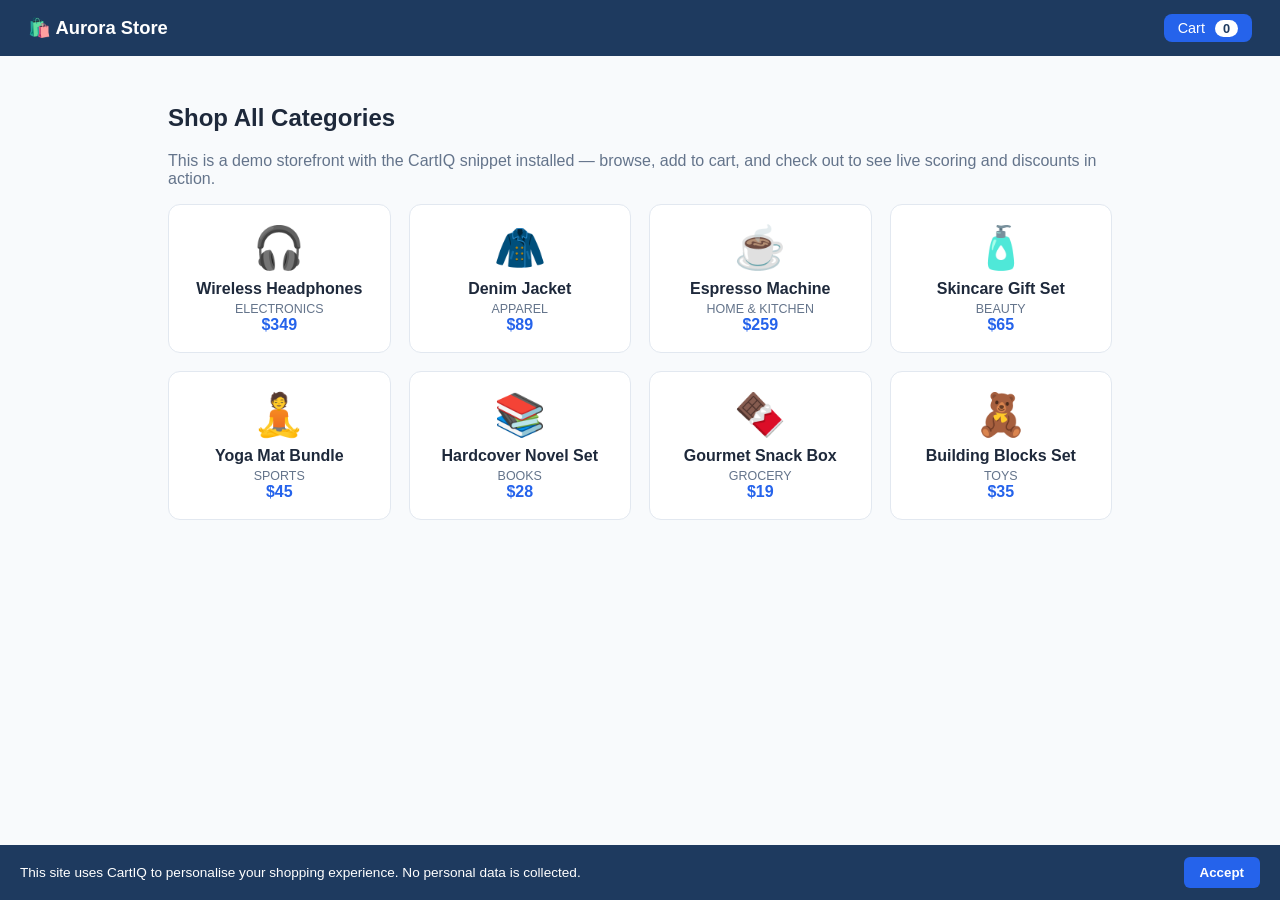
<file: index.html>
<!DOCTYPE html>
<html lang="en">
<head>
  <meta charset="UTF-8" />
  <title>Aurora &mdash; Demo Store (powered by CartIQ)</title>
  <link rel="stylesheet" href="styles.css" />
</head>
<body>
  <header>
    <a href="index.html">🛍️ Aurora Store</a>
    <a class="cart-link" href="cart.html">Cart <span class="cart-badge">0</span></a>
  </header>
  <main>
    <h2>Shop All Categories</h2>
    <p style="color:#64748B">This is a demo storefront with the CartIQ snippet installed &mdash; browse, add to cart, and check out to see live scoring and discounts in action.</p>
    <div class="product-grid" id="product-grid"></div>
  </main>

  <script>
    const grid = document.getElementById("product-grid");
  </script>
  <script src="store.js"></script>
  <script>
    grid.innerHTML = PRODUCTS.map(
      (p) => `
      <a class="product-card" href="product.html?id=${p.id}">
        <div class="product-emoji">${p.emoji}</div>
        <div class="product-name">${p.name}</div>
        <div class="product-category">${p.category}</div>
        <div class="product-price">$${p.price}</div>
      </a>`
    ).join("");
  </script>

  <!-- CartIQ snippet: single script tag, async, non-blocking (PRD Feature 1) -->
  <script src="config.js"></script>
  <script src="cartiq.js" async></script>
  <script src="widget.js"></script>
</body>
</html>
</file>
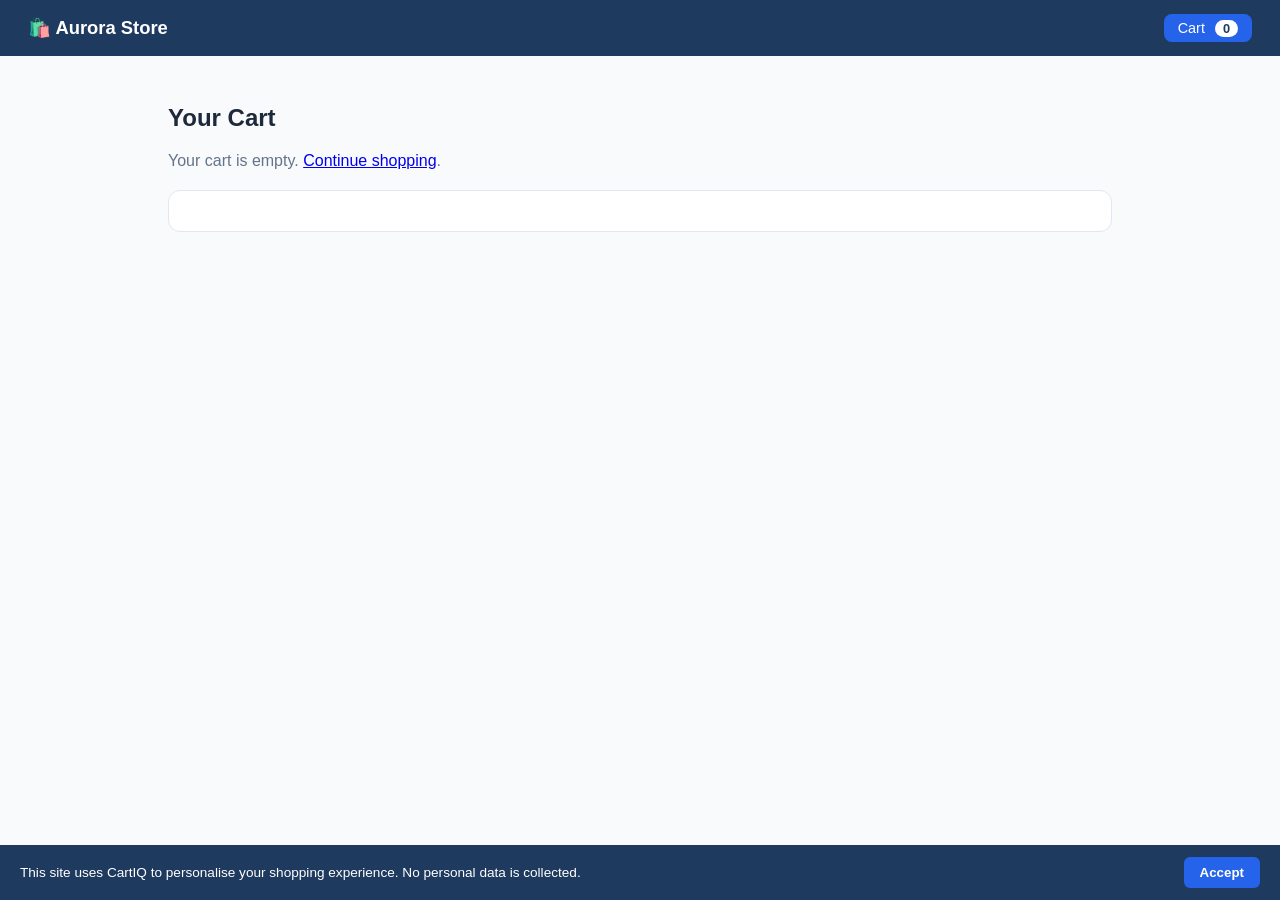
<file: cart.html>
<!DOCTYPE html>
<html lang="en">
<head>
  <meta charset="UTF-8" />
  <title>Aurora &mdash; Cart &amp; Checkout</title>
  <link rel="stylesheet" href="styles.css" />
</head>
<body>
  <header>
    <a href="index.html">🛍️ Aurora Store</a>
    <a class="cart-link" href="cart.html">Cart <span class="cart-badge">0</span></a>
  </header>
  <main>
    <h2>Your Cart</h2>
    <div id="cart-lines"></div>
    <div class="checkout-summary" id="summary"></div>
  </main>

  <script src="store.js"></script>
  <script>
    const linesEl = document.getElementById("cart-lines");
    const summaryEl = document.getElementById("summary");
    let checkoutStarted = false;

    function render() {
      const lines = cartLines();
      if (lines.length === 0) {
        linesEl.innerHTML = `<p style="color:#64748B">Your cart is empty. <a href="index.html">Continue shopping</a>.</p>`;
        summaryEl.innerHTML = "";
        return;
      }
      linesEl.innerHTML = lines
        .map(
          (l) => `
        <div class="cart-line">
          <span>${l.product.emoji} ${l.product.name} &times; ${l.qty}</span>
          <span>
            $${(l.product.price * l.qty).toFixed(2)}
            <button class="btn btn-secondary" style="margin-left:10px;padding:4px 10px;font-size:0.78rem;" onclick="handleRemove(${l.id})">Remove</button>
          </span>
        </div>`
        )
        .join("");

      summaryEl.innerHTML = `
        <div class="step"><strong>Total: $${cartTotal().toFixed(2)}</strong></div>
        <button class="btn" id="checkout-btn">Proceed to Checkout</button>
      `;
      document.getElementById("checkout-btn").addEventListener("click", startCheckout);
    }

    function handleRemove(id) {
      removeFromCart(id);
      render();
    }

    async function startCheckout() {
      checkoutStarted = true;
      await window.CartIQ.track("checkout_start");
      summaryEl.innerHTML = `
        <div class="step">✅ Shipping details confirmed</div>
        <div class="step">✅ Payment method selected</div>
        <div class="step"><strong>Total: $${cartTotal().toFixed(2)}</strong></div>
        <button class="btn" id="place-order-btn">Place Order</button>
      `;
      await window.CartIQ.track("checkout_step", { step: "shipping" });
      document.getElementById("place-order-btn").addEventListener("click", placeOrder);
    }

    async function placeOrder() {
      await window.CartIQ.track("payment_attempt");
      const orderValue = await completePurchase();
      summaryEl.innerHTML = `<div class="step">🎉 <strong>Order placed!</strong> Total charged: $${orderValue.toFixed(2)}</div>
        <a class="btn" href="index.html">Continue shopping</a>`;
      linesEl.innerHTML = "";
    }

    render();
  </script>

  <!-- CartIQ snippet: single script tag, async, non-blocking (PRD Feature 1) -->
  <script src="config.js"></script>
  <script src="cartiq.js" async></script>
  <script src="widget.js"></script>
</body>
</html>
</file>
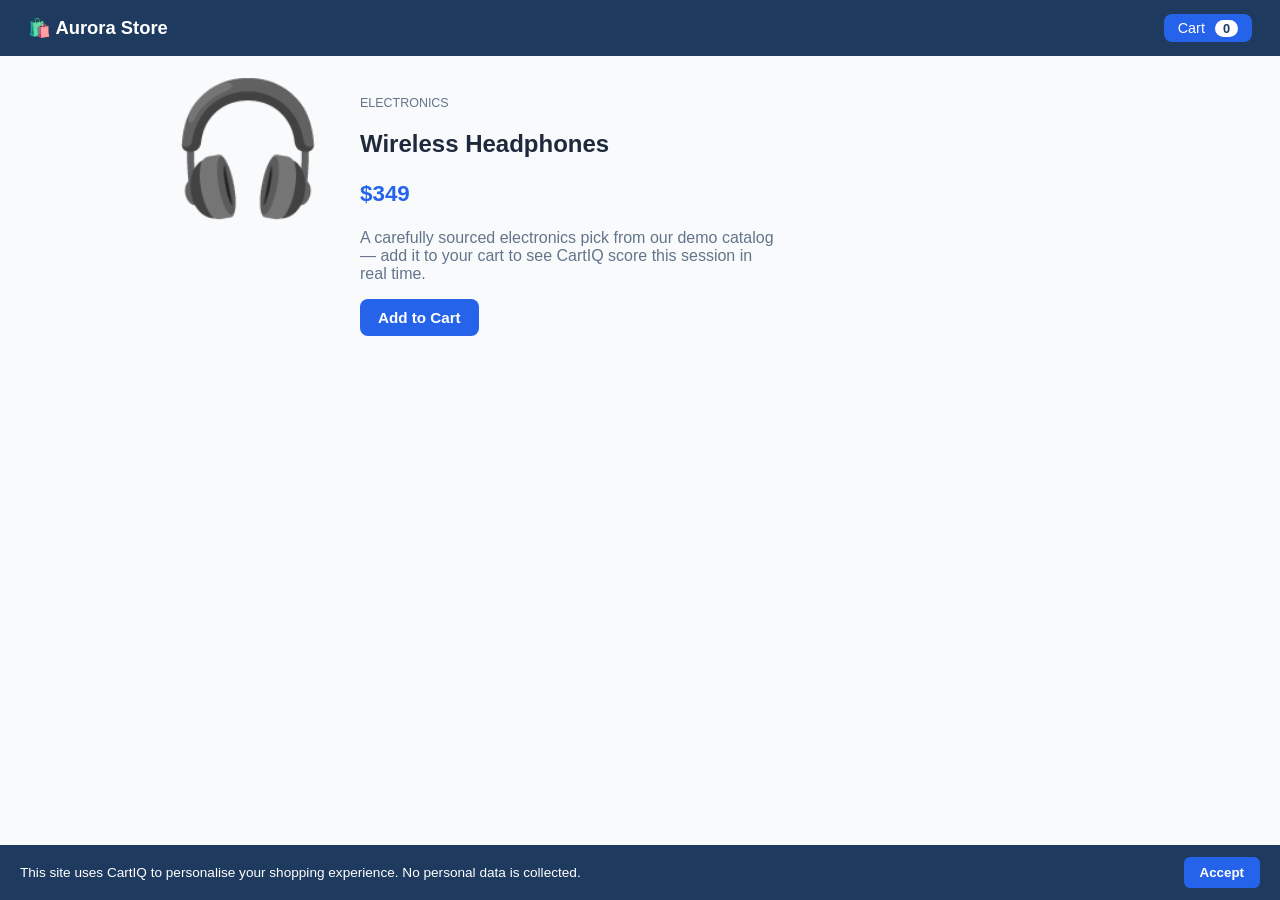
<file: product.html>
<!DOCTYPE html>
<html lang="en">
<head>
  <meta charset="UTF-8" />
  <title>Aurora &mdash; Product</title>
  <link rel="stylesheet" href="styles.css" />
</head>
<body>
  <header>
    <a href="index.html">🛍️ Aurora Store</a>
    <a class="cart-link" href="cart.html">Cart <span class="cart-badge">0</span></a>
  </header>
  <main id="product-main">Loading&hellip;</main>

  <script src="store.js"></script>
  <script>
    const id = Number(new URLSearchParams(location.search).get("id"));
    const product = PRODUCTS.find((p) => p.id === id) || PRODUCTS[0];
    window.CURRENT_PRODUCT_CATEGORY = product.category;

    document.getElementById("product-main").innerHTML = `
      <div style="display:flex; gap:32px; align-items:flex-start; flex-wrap:wrap;">
        <div style="font-size:8rem; line-height:1;">${product.emoji}</div>
        <div style="flex:1; min-width:220px;">
          <p class="product-category">${product.category}</p>
          <h2>${product.name}</h2>
          <p class="product-price" style="font-size:1.4rem;">$${product.price}</p>
          <p style="color:#64748B; max-width:420px;">
            A carefully sourced ${product.category} pick from our demo catalog &mdash;
            add it to your cart to see CartIQ score this session in real time.
          </p>
          <button class="btn" onclick="handleAdd()">Add to Cart</button>
        </div>
      </div>`;

    function handleAdd() {
      addToCart(product.id, 1);
      const note = document.createElement("div");
      note.className = "cartiq-discount-toast";
      note.style.borderColor = "#16A34A";
      note.textContent = `${product.name} added to cart.`;
      document.body.appendChild(note);
      setTimeout(() => note.remove(), 2500);
    }
  </script>

  <!-- CartIQ snippet: single script tag, async, non-blocking (PRD Feature 1) -->
  <script src="config.js"></script>
  <script src="cartiq.js" async></script>
  <script src="widget.js"></script>
</body>
</html>
</file>
<file: styles.css>
:root {
  --navy: #1E3A5F;
  --blue: #2563EB;
  --bg: #F8FAFC;
  --border: #E2E8F0;
  --text: #1E293B;
  --muted: #64748B;
  --green: #16A34A;
}

* { box-sizing: border-box; }

body {
  margin: 0;
  font-family: "Segoe UI", Inter, sans-serif;
  background: var(--bg);
  color: var(--text);
}

header {
  background: var(--navy);
  color: white;
  padding: 14px 28px;
  display: flex;
  align-items: center;
  justify-content: space-between;
}

header a { color: white; text-decoration: none; font-weight: 600; font-size: 1.15rem; }

.cart-link {
  background: var(--blue);
  padding: 6px 14px;
  border-radius: 8px;
  font-weight: 500;
  font-size: 0.9rem;
}

.cart-badge {
  background: white;
  color: var(--navy);
  border-radius: 999px;
  padding: 1px 8px;
  margin-left: 6px;
  font-size: 0.8rem;
  font-weight: 700;
}

main { max-width: 1000px; margin: 0 auto; padding: 28px; }

.product-grid {
  display: grid;
  grid-template-columns: repeat(auto-fill, minmax(200px, 1fr));
  gap: 18px;
}

.product-card {
  background: white;
  border: 1px solid var(--border);
  border-radius: 12px;
  padding: 18px;
  text-align: center;
  text-decoration: none;
  color: var(--text);
  transition: box-shadow 0.15s;
}
.product-card:hover { box-shadow: 0 4px 14px rgba(0,0,0,0.08); }
.product-emoji { font-size: 2.6rem; }
.product-name { font-weight: 600; margin: 8px 0 4px; }
.product-price { color: var(--blue); font-weight: 700; }
.product-category { color: var(--muted); font-size: 0.78rem; text-transform: uppercase; }

.btn {
  background: var(--blue);
  color: white;
  border: none;
  border-radius: 8px;
  padding: 10px 18px;
  font-size: 0.95rem;
  font-weight: 600;
  cursor: pointer;
}
.btn:hover { opacity: 0.92; }
.btn-secondary { background: var(--muted); }

.cart-line {
  display: flex;
  align-items: center;
  justify-content: space-between;
  padding: 14px 0;
  border-bottom: 1px solid var(--border);
}

.checkout-summary {
  margin-top: 20px;
  background: white;
  border: 1px solid var(--border);
  border-radius: 12px;
  padding: 20px;
}

.step {
  display: flex;
  align-items: center;
  gap: 10px;
  margin: 14px 0;
}

/* CartIQ consent banner + widgets -- deliberately styled distinct from the
   store's own UI, to make clear these come from the installed plugin. */
#cartiq-consent-banner {
  position: fixed;
  bottom: 0; left: 0; right: 0;
  background: var(--navy);
  color: white;
  padding: 12px 20px;
  display: flex;
  align-items: center;
  justify-content: space-between;
  gap: 16px;
  font-size: 0.85rem;
  z-index: 1000;
}
#cartiq-consent-accept {
  background: var(--blue);
  color: white;
  border: none;
  border-radius: 6px;
  padding: 8px 16px;
  cursor: pointer;
  font-weight: 600;
  white-space: nowrap;
}

.cartiq-score-badge {
  position: fixed;
  top: 16px; right: 16px;
  background: white;
  border: 1px solid var(--border);
  border-left: 4px solid var(--blue);
  border-radius: 8px;
  padding: 8px 14px;
  font-size: 0.82rem;
  font-weight: 600;
  box-shadow: 0 2px 10px rgba(0,0,0,0.08);
  z-index: 999;
}
.cartiq-score-badge.hidden { display: none; }
.cartiq-score-badge[data-segment="bounce-risk"] { border-left-color: #E74C3C; }
.cartiq-score-badge[data-segment="low"] { border-left-color: #F59E0B; }
.cartiq-score-badge[data-segment="medium"] { border-left-color: #2563EB; }
.cartiq-score-badge[data-segment="high-intent"] { border-left-color: #16A34A; }

.cartiq-discount-toast {
  position: fixed;
  bottom: 60px; right: 16px;
  max-width: 300px;
  background: #EFF6FF;
  border: 1px solid var(--blue);
  border-radius: 10px;
  padding: 14px 16px;
  font-size: 0.85rem;
  box-shadow: 0 4px 16px rgba(0,0,0,0.1);
  z-index: 1000;
}
.cartiq-discount-toast code {
  background: var(--navy);
  color: white;
  padding: 2px 6px;
  border-radius: 4px;
}
</file>
